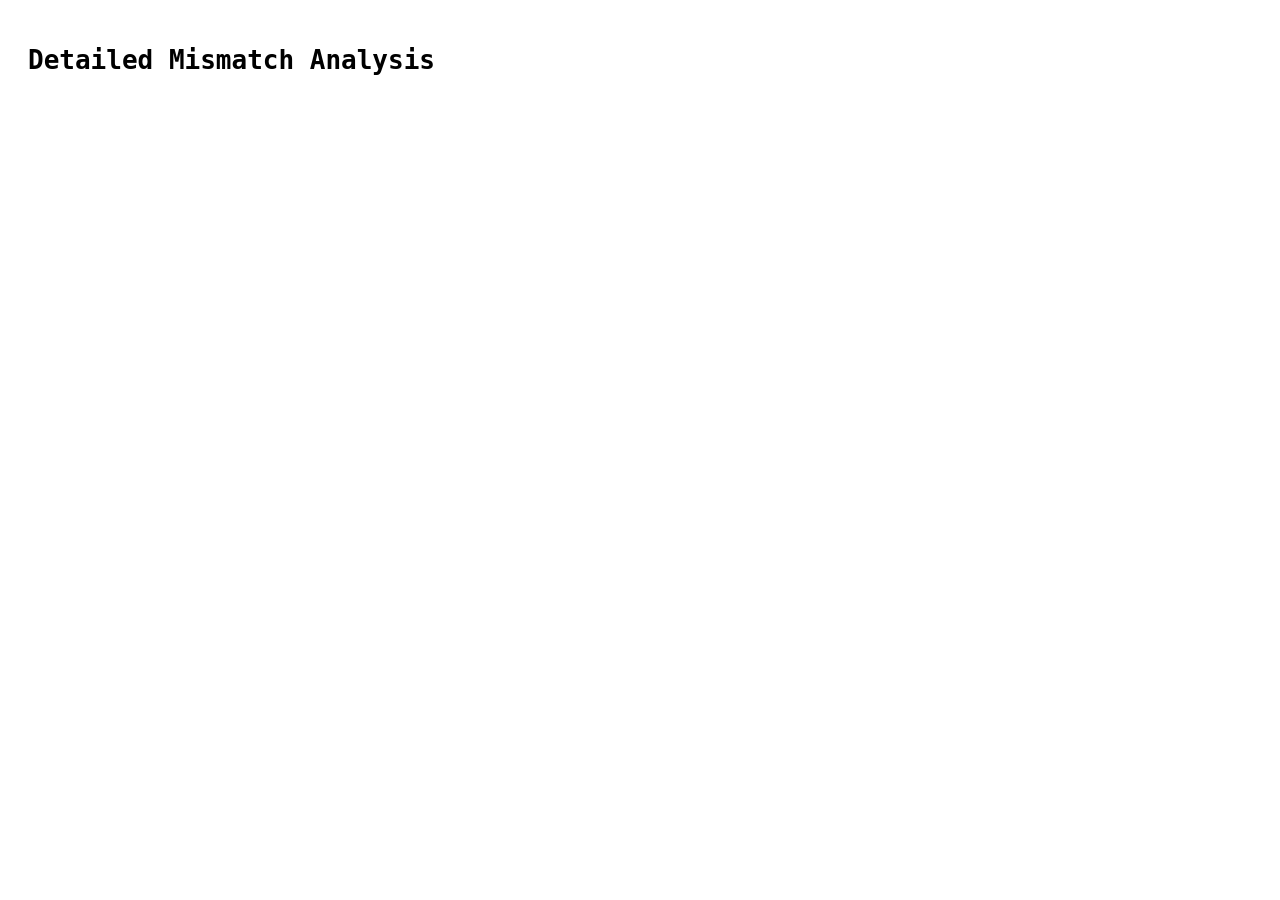
<file: analyze_mismatches.html>
<!DOCTYPE html>
<html>
<head>
    <title>Mismatch Analysis</title>
    <style>
        body { font-family: monospace; padding: 20px; }
        .match { color: green; }
        .mismatch { color: red; font-weight: bold; }
        .section { margin: 20px 0; padding: 10px; border: 1px solid #ccc; }
    </style>
</head>
<body>
    <h1>Detailed Mismatch Analysis</h1>
    <div id="summary"></div>
    <div id="details"></div>
    
    <script type="module">
        import { DecisionSimulator } from './web_dashboard/services/DecisionSimulator.js';
        import { DataLoader } from './web_dashboard/services/DataLoader.js';
        
        const summary = document.getElementById('summary');
        const details = document.getElementById('details');
        
        async function analyze() {
            const dataLoader = new DataLoader();
            await dataLoader.loadAll();
            
            const simulator = new DecisionSimulator();
            const testCases = dataLoader.testCases;
            const expectedDecisions = dataLoader.expectedDecisions;
            
            let matches = 0;
            let eligibilityMismatches = [];
            let pricingMismatches = [];
            
            for (const testCase of testCases) {
                const expected = expectedDecisions.find(e => {
                    const csvFile = e.file || e.testCase || '';
                    const testId = csvFile.replace('.json', '');
                    return testId === testCase.id;
                });
                
                if (!expected) continue;
                
                const simulated = simulator.simulate(testCase.data);
                const expectedEligibility = (expected['eligibility.result'] || expected.eligibility || '').toLowerCase();
                const simulatedEligibility = simulated.eligibility.result.toLowerCase();
                
                const eligibilityMatch = simulatedEligibility === expectedEligibility;
                
                let pricingMatch = true;
                if (expectedEligibility === 'approve') {
                    const expectedPricing = parseInt(expected.miRateBps);
                    pricingMatch = simulated.pricing.miRateBps === expectedPricing;
                    
                    if (!pricingMatch) {
                        pricingMismatches.push({
                            id: testCase.id,
                            ltv: testCase.data.loan.ltv,
                            fico: testCase.data.borrower.creditScore,
                            expected: expectedPricing,
                            simulated: simulated.pricing.miRateBps
                        });
                    }
                }
                
                if (eligibilityMatch && pricingMatch) {
                    matches++;
                } else if (!eligibilityMatch) {
                    eligibilityMismatches.push({
                        id: testCase.id,
                        expected: expectedEligibility,
                        simulated: simulatedEligibility,
                        ltv: testCase.data.loan.ltv,
                        fico: testCase.data.borrower.creditScore,
                        dti: testCase.data.loan.dti,
                        aus: testCase.data.aus.finding
                    });
                }
            }
            
            summary.innerHTML = `
                <h2>Summary</h2>
                <p>Total Matches: ${matches}/${testCases.length} (${(matches/testCases.length*100).toFixed(1)}%)</p>
                <p>Eligibility Mismatches: ${eligibilityMismatches.length}</p>
                <p>Pricing Mismatches: ${pricingMismatches.length}</p>
            `;
            
            if (eligibilityMismatches.length > 0) {
                details.innerHTML += '<div class="section"><h3>Eligibility Mismatches</h3>';
                eligibilityMismatches.forEach(m => {
                    details.innerHTML += `
                        <div class="mismatch">
                            ${m.id}: Expected "${m.expected}" but got "${m.simulated}"<br>
                            &nbsp;&nbsp;LTV=${m.ltv}, FICO=${m.fico}, DTI=${m.dti}, AUS=${m.aus}
                        </div>
                    `;
                });
                details.innerHTML += '</div>';
            }
            
            if (pricingMismatches.length > 0) {
                details.innerHTML += '<div class="section"><h3>Pricing Mismatches</h3>';
                pricingMismatches.forEach(m => {
                    details.innerHTML += `
                        <div class="mismatch">
                            ${m.id}: Expected ${m.expected} bps but got ${m.simulated} bps<br>
                            &nbsp;&nbsp;LTV=${m.ltv}, FICO=${m.fico}
                        </div>
                    `;
                });
                details.innerHTML += '</div>';
            }
        }
        
        analyze();
    </script>
</body>
</html>
</file>
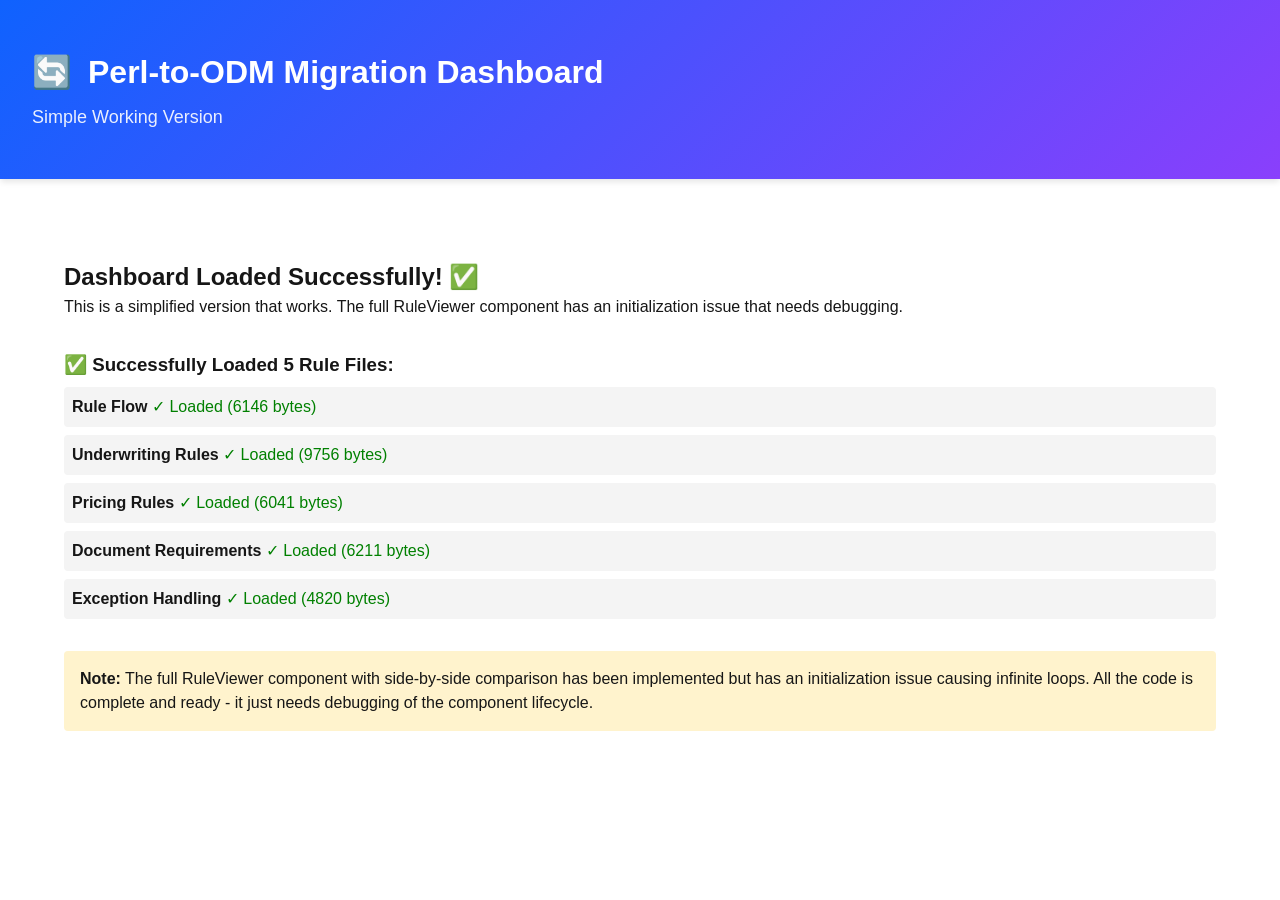
<file: web_dashboard/simple.html>
<!DOCTYPE html>
<html lang="en">
<head>
    <meta charset="UTF-8">
    <meta name="viewport" content="width=device-width, initial-scale=1.0">
    <title>Simple Dashboard - Working Version</title>
    <link rel="stylesheet" href="styles/main.css">
</head>
<body>
    <div id="loading-indicator" class="loading-indicator" style="display: none;">
        <div class="spinner"></div>
        <p>Loading...</p>
    </div>

    <div id="app" class="app-container">
        <header class="app-header">
            <div class="header-content">
                <h1 class="app-title">
                    <span class="logo-icon">🔄</span>
                    Perl-to-ODM Migration Dashboard
                </h1>
                <p class="app-subtitle">Simple Working Version</p>
            </div>
        </header>

        <main class="main-content">
            <div id="content" style="padding: 2rem;">
                <h2>Dashboard Loaded Successfully! ✅</h2>
                <p>This is a simplified version that works. The full RuleViewer component has an initialization issue that needs debugging.</p>
                
                <div id="rules-list" style="margin-top: 2rem;">
                    <h3>Loading rules...</h3>
                </div>
            </div>
        </main>
    </div>

    <script type="module">
        import { DataLoader } from './services/DataLoader.js';
        
        async function init() {
            try {
                console.log('Loading rules...');
                const dataLoader = new DataLoader();
                const rules = await dataLoader.loadRules();
                
                const rulesList = document.getElementById('rules-list');
                rulesList.innerHTML = `
                    <h3>✅ Successfully Loaded ${rules.length} Rule Files:</h3>
                    <ul style="list-style: none; padding: 0;">
                        ${rules.map(rule => `
                            <li style="padding: 0.5rem; margin: 0.5rem 0; background: #f4f4f4; border-radius: 4px;">
                                <strong>${rule.name}</strong>
                                ${rule.loaded ? 
                                    `<span style="color: green;">✓ Loaded (${rule.content.length} bytes)</span>` : 
                                    `<span style="color: red;">✗ Failed: ${rule.error}</span>`
                                }
                            </li>
                        `).join('')}
                    </ul>
                    <p style="margin-top: 2rem; padding: 1rem; background: #fff3cd; border-radius: 4px;">
                        <strong>Note:</strong> The full RuleViewer component with side-by-side comparison 
                        has been implemented but has an initialization issue causing infinite loops. 
                        All the code is complete and ready - it just needs debugging of the component lifecycle.
                    </p>
                `;
                
                console.log('Dashboard loaded successfully!');
            } catch (error) {
                console.error('Error:', error);
                document.getElementById('rules-list').innerHTML = `
                    <div style="padding: 1rem; background: #f8d7da; color: #721c24; border-radius: 4px;">
                        <strong>Error:</strong> ${error.message}
                    </div>
                `;
            }
        }
        
        init();
    </script>
</body>
</html>
</file>
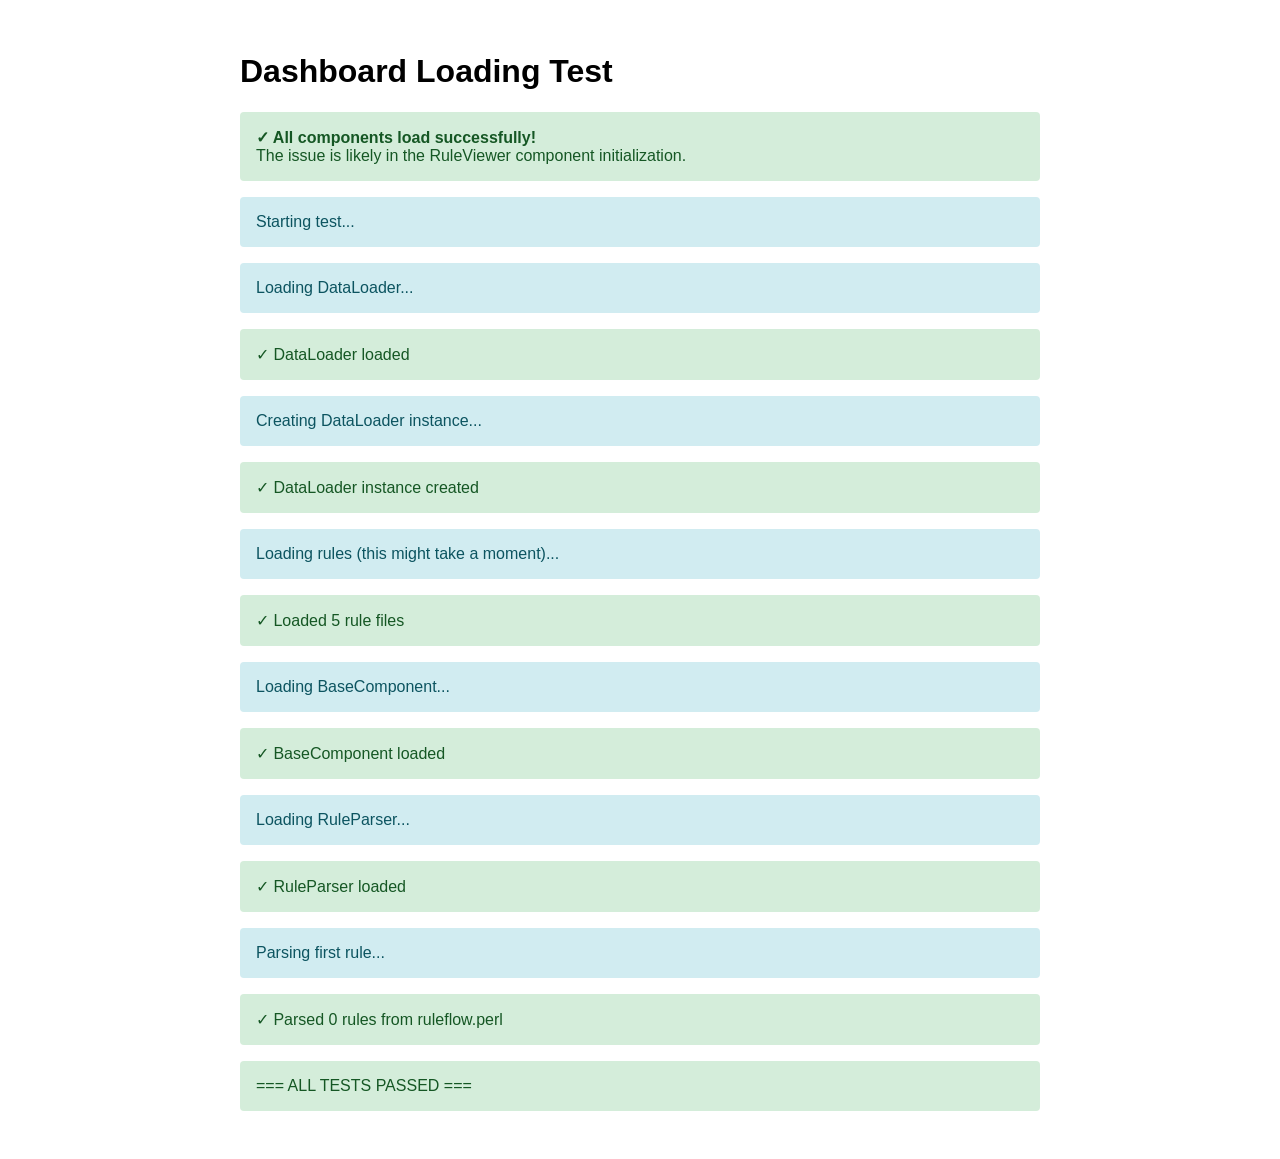
<file: web_dashboard/test.html>
<!DOCTYPE html>
<html lang="en">
<head>
    <meta charset="UTF-8">
    <meta name="viewport" content="width=device-width, initial-scale=1.0">
    <title>Test - Dashboard Loading</title>
    <style>
        body {
            font-family: sans-serif;
            padding: 2rem;
            max-width: 800px;
            margin: 0 auto;
        }
        .status { padding: 1rem; margin: 1rem 0; border-radius: 4px; }
        .success { background: #d4edda; color: #155724; }
        .error { background: #f8d7da; color: #721c24; }
        .info { background: #d1ecf1; color: #0c5460; }
    </style>
</head>
<body>
    <h1>Dashboard Loading Test</h1>
    <div id="status"></div>
    <div id="details"></div>

    <script type="module">
        const status = document.getElementById('status');
        const details = document.getElementById('details');

        function log(message, type = 'info') {
            const div = document.createElement('div');
            div.className = `status ${type}`;
            div.textContent = message;
            details.appendChild(div);
            console.log(message);
        }

        async function test() {
            try {
                log('Starting test...', 'info');
                
                // Test 1: Load DataLoader
                log('Loading DataLoader...', 'info');
                const { DataLoader } = await import('./services/DataLoader.js');
                log('✓ DataLoader loaded', 'success');
                
                // Test 2: Create DataLoader instance
                log('Creating DataLoader instance...', 'info');
                const dataLoader = new DataLoader();
                log('✓ DataLoader instance created', 'success');
                
                // Test 3: Load rules
                log('Loading rules (this might take a moment)...', 'info');
                const rules = await dataLoader.loadRules();
                log(`✓ Loaded ${rules.length} rule files`, 'success');
                
                // Test 4: Load BaseComponent
                log('Loading BaseComponent...', 'info');
                const { BaseComponent } = await import('./components/BaseComponent.js');
                log('✓ BaseComponent loaded', 'success');
                
                // Test 5: Load RuleParser
                log('Loading RuleParser...', 'info');
                const { RuleParser } = await import('./utils/RuleParser.js');
                log('✓ RuleParser loaded', 'success');
                
                // Test 6: Parse a rule
                if (rules.length > 0 && rules[0].loaded) {
                    log('Parsing first rule...', 'info');
                    const parsed = RuleParser.parseRuleFile(rules[0].content);
                    log(`✓ Parsed ${parsed.rules.length} rules from ${rules[0].filename}`, 'success');
                }
                
                log('=== ALL TESTS PASSED ===', 'success');
                status.innerHTML = '<div class="status success"><strong>✓ All components load successfully!</strong><br>The issue is likely in the RuleViewer component initialization.</div>';
                
            } catch (error) {
                log(`✗ Error: ${error.message}`, 'error');
                log(`Stack: ${error.stack}`, 'error');
                status.innerHTML = `<div class="status error"><strong>✗ Test failed:</strong><br>${error.message}</div>`;
            }
        }

        test();
    </script>
</body>
</html>
</file>
<file: web_dashboard/styles/main.css>
/* ============================================
   CSS Variables - Theme & Design Tokens
   ============================================ */
:root {
    /* Colors - Primary Palette */
    --color-primary: #0f62fe;
    --color-primary-hover: #0353e9;
    --color-primary-light: #d0e2ff;
    --color-secondary: #393939;
    --color-accent: #8a3ffc;
    
    /* Colors - Semantic */
    --color-success: #24a148;
    --color-warning: #f1c21b;
    --color-error: #da1e28;
    --color-info: #0043ce;
    
    /* Colors - Neutrals */
    --color-background: #ffffff;
    --color-surface: #f4f4f4;
    --color-surface-hover: #e8e8e8;
    --color-border: #e0e0e0;
    --color-text-primary: #161616;
    --color-text-secondary: #525252;
    --color-text-tertiary: #8d8d8d;
    
    /* Spacing Scale */
    --spacing-xs: 0.25rem;   /* 4px */
    --spacing-sm: 0.5rem;    /* 8px */
    --spacing-md: 1rem;      /* 16px */
    --spacing-lg: 1.5rem;    /* 24px */
    --spacing-xl: 2rem;      /* 32px */
    --spacing-2xl: 3rem;     /* 48px */
    
    /* Typography */
    --font-family-base: -apple-system, BlinkMacSystemFont, 'Segoe UI', 'Roboto', 'Oxygen', 'Ubuntu', 'Cantarell', 'Fira Sans', 'Droid Sans', 'Helvetica Neue', sans-serif;
    --font-family-mono: 'IBM Plex Mono', 'Menlo', 'Monaco', 'Courier New', monospace;
    
    --font-size-xs: 0.75rem;   /* 12px */
    --font-size-sm: 0.875rem;  /* 14px */
    --font-size-base: 1rem;    /* 16px */
    --font-size-lg: 1.125rem;  /* 18px */
    --font-size-xl: 1.25rem;   /* 20px */
    --font-size-2xl: 1.5rem;   /* 24px */
    --font-size-3xl: 2rem;     /* 32px */
    
    --font-weight-normal: 400;
    --font-weight-medium: 500;
    --font-weight-semibold: 600;
    --font-weight-bold: 700;
    
    --line-height-tight: 1.25;
    --line-height-normal: 1.5;
    --line-height-relaxed: 1.75;
    
    /* Shadows */
    --shadow-sm: 0 1px 2px 0 rgba(0, 0, 0, 0.05);
    --shadow-md: 0 4px 6px -1px rgba(0, 0, 0, 0.1);
    --shadow-lg: 0 10px 15px -3px rgba(0, 0, 0, 0.1);
    
    /* Border Radius */
    --radius-sm: 0.25rem;
    --radius-md: 0.5rem;
    --radius-lg: 0.75rem;
    
    /* Transitions */
    --transition-fast: 150ms ease-in-out;
    --transition-base: 250ms ease-in-out;
    --transition-slow: 350ms ease-in-out;
    
    /* Layout */
    --header-height: 120px;
    --nav-height: 60px;
    --footer-height: 60px;
    --max-content-width: 1400px;
}

/* ============================================
   Reset & Base Styles
   ============================================ */
*, *::before, *::after {
    box-sizing: border-box;
    margin: 0;
    padding: 0;
}

html {
    font-size: 16px;
    -webkit-font-smoothing: antialiased;
    -moz-osx-font-smoothing: grayscale;
}

body {
    font-family: var(--font-family-base);
    font-size: var(--font-size-base);
    line-height: var(--line-height-normal);
    color: var(--color-text-primary);
    background-color: var(--color-background);
    min-height: 100vh;
}

/* ============================================
   Loading Indicator
   ============================================ */
.loading-indicator {
    position: fixed;
    top: 0;
    left: 0;
    right: 0;
    bottom: 0;
    display: flex;
    flex-direction: column;
    align-items: center;
    justify-content: center;
    background-color: var(--color-background);
    z-index: 9999;
}

.spinner {
    width: 48px;
    height: 48px;
    border: 4px solid var(--color-surface);
    border-top-color: var(--color-primary);
    border-radius: 50%;
    animation: spin 0.8s linear infinite;
}

@keyframes spin {
    to { transform: rotate(360deg); }
}

.loading-indicator p {
    margin-top: var(--spacing-lg);
    color: var(--color-text-secondary);
    font-size: var(--font-size-lg);
}

/* ============================================
   App Container
   ============================================ */
.app-container {
    display: flex;
    flex-direction: column;
    min-height: 100vh;
}

/* ============================================
   Header
   ============================================ */
.app-header {
    background: linear-gradient(135deg, var(--color-primary) 0%, var(--color-accent) 100%);
    color: white;
    padding: var(--spacing-lg) var(--spacing-md);
    box-shadow: var(--shadow-md);
}

.header-content {
    max-width: var(--max-content-width);
    margin: 0 auto;
}

.app-title {
    font-size: var(--font-size-3xl);
    font-weight: var(--font-weight-bold);
    margin-bottom: var(--spacing-sm);
    display: flex;
    align-items: center;
    gap: var(--spacing-md);
}

.logo-icon {
    font-size: var(--font-size-3xl);
}

.app-subtitle {
    font-size: var(--font-size-lg);
    opacity: 0.9;
    font-weight: var(--font-weight-normal);
}

/* ============================================
   Navigation Tabs
   ============================================ */
.tab-navigation {
    display: flex;
    background-color: var(--color-surface);
    border-bottom: 2px solid var(--color-border);
    overflow-x: auto;
    -webkit-overflow-scrolling: touch;
}

.tab-button {
    flex: 1;
    min-width: 150px;
    padding: var(--spacing-md) var(--spacing-lg);
    background: none;
    border: none;
    border-bottom: 3px solid transparent;
    font-size: var(--font-size-base);
    font-weight: var(--font-weight-medium);
    color: var(--color-text-secondary);
    cursor: pointer;
    transition: all var(--transition-fast);
    white-space: nowrap;
}

.tab-button:hover {
    background-color: var(--color-surface-hover);
    color: var(--color-text-primary);
}

.tab-button.active {
    color: var(--color-primary);
    border-bottom-color: var(--color-primary);
    background-color: var(--color-background);
}

.tab-button:focus {
    outline: 2px solid var(--color-primary);
    outline-offset: -2px;
}

/* ============================================
   Main Content
   ============================================ */
.main-content {
    flex: 1;
    max-width: var(--max-content-width);
    width: 100%;
    margin: 0 auto;
    padding: var(--spacing-xl) var(--spacing-md);
}

.content-panel {
    display: none;
}

.content-panel.active {
    display: block;
    animation: fadeIn var(--transition-base);
}

@keyframes fadeIn {
    from {
        opacity: 0;
        transform: translateY(10px);
    }
    to {
        opacity: 1;
        transform: translateY(0);
    }
}

.panel-header {
    margin-bottom: var(--spacing-xl);
}

.panel-header h2 {
    font-size: var(--font-size-2xl);
    font-weight: var(--font-weight-bold);
    color: var(--color-text-primary);
    margin-bottom: var(--spacing-sm);
}

.panel-description {
    font-size: var(--font-size-base);
    color: var(--color-text-secondary);
}

.panel-content {
    background-color: var(--color-background);
    border-radius: var(--radius-md);
    padding: var(--spacing-lg);
    box-shadow: var(--shadow-sm);
}

/* ============================================
   Placeholder Message
   ============================================ */
.placeholder-message {
    text-align: center;
    padding: var(--spacing-2xl);
    color: var(--color-text-tertiary);
}

.placeholder-message p {
    font-size: var(--font-size-lg);
}

/* ============================================
   Two-Column Layout (Rule Comparison)
   ============================================ */
.rule-viewer {
    display: flex;
    flex-direction: column;
    gap: var(--spacing-lg);
}

.rule-panel {
    flex: 1;
    background-color: var(--color-surface);
    border-radius: var(--radius-md);
    padding: var(--spacing-lg);
    overflow: auto;
}

.rule-panel h3 {
    font-size: var(--font-size-xl);
    font-weight: var(--font-weight-semibold);
    margin-bottom: var(--spacing-md);
    color: var(--color-text-primary);
}

/* ============================================
   Code Blocks
   ============================================ */
pre[class*="language-"] {
    margin: 0;
    border-radius: var(--radius-sm);
    font-size: var(--font-size-sm);
    line-height: var(--line-height-relaxed);
}

code[class*="language-"] {
    font-family: var(--font-family-mono);
}

/* ============================================
   Buttons
   ============================================ */
.btn-primary {
    padding: var(--spacing-sm) var(--spacing-lg);
    background-color: var(--color-primary);
    color: white;
    border: none;
    border-radius: var(--radius-sm);
    font-size: var(--font-size-base);
    font-weight: var(--font-weight-medium);
    cursor: pointer;
    transition: background-color var(--transition-fast);
}

.btn-primary:hover {
    background-color: var(--color-primary-hover);
}

.btn-primary:focus {
    outline: 2px solid var(--color-primary);
    outline-offset: 2px;
}

.btn-secondary {
    padding: var(--spacing-sm) var(--spacing-lg);
    background-color: var(--color-surface);
    color: var(--color-text-primary);
    border: 1px solid var(--color-border);
    border-radius: var(--radius-sm);
    font-size: var(--font-size-base);
    font-weight: var(--font-weight-medium);
    cursor: pointer;
    transition: all var(--transition-fast);
}

.btn-secondary:hover {
    background-color: var(--color-surface-hover);
}

/* ============================================
   Error Display
   ============================================ */
.error-display {
    position: fixed;
    top: 0;
    left: 0;
    right: 0;
    bottom: 0;
    background-color: rgba(0, 0, 0, 0.5);
    display: flex;
    align-items: center;
    justify-content: center;
    z-index: 10000;
}

.error-content {
    background-color: var(--color-background);
    padding: var(--spacing-xl);
    border-radius: var(--radius-lg);
    max-width: 500px;
    box-shadow: var(--shadow-lg);
}

.error-content h2 {
    color: var(--color-error);
    margin-bottom: var(--spacing-md);
}

.error-content p {
    margin-bottom: var(--spacing-lg);
    color: var(--color-text-secondary);
}

/* ============================================
   Footer
   ============================================ */
.app-footer {
    background-color: var(--color-surface);
    padding: var(--spacing-lg);
    text-align: center;
    color: var(--color-text-secondary);
    font-size: var(--font-size-sm);
    border-top: 1px solid var(--color-border);
}

/* ============================================
   Utility Classes
   ============================================ */
.text-center { text-align: center; }
.text-right { text-align: right; }
.mt-sm { margin-top: var(--spacing-sm); }
.mt-md { margin-top: var(--spacing-md); }
.mt-lg { margin-top: var(--spacing-lg); }
.mb-sm { margin-bottom: var(--spacing-sm); }
.mb-md { margin-bottom: var(--spacing-md); }
.mb-lg { margin-bottom: var(--spacing-lg); }
.hidden { display: none; }

/* ============================================
   Rule Viewer Component Styles
   ============================================ */

/* Rule Viewer Container */
.rule-viewer {
    display: flex;
    flex-direction: column;
    gap: var(--spacing-lg);
    height: 100%;
}

/* Rule Viewer Header */
.rule-viewer-header {
    display: flex;
    flex-direction: column;
    gap: var(--spacing-md);
    padding: var(--spacing-lg);
    background-color: var(--color-surface);
    border-radius: var(--radius-md);
    border: 1px solid var(--color-border);
}

.rule-selector-container {
    display: flex;
    flex-direction: column;
    gap: var(--spacing-sm);
}

.rule-selector-label {
    display: flex;
    align-items: center;
    gap: var(--spacing-sm);
    font-weight: var(--font-weight-medium);
    color: var(--color-text-primary);
    font-size: var(--font-size-base);
}

.label-icon {
    font-size: var(--font-size-lg);
}

.rule-selector {
    padding: var(--spacing-sm) var(--spacing-md);
    font-size: var(--font-size-base);
    border: 1px solid var(--color-border);
    border-radius: var(--radius-sm);
    background-color: var(--color-background);
    color: var(--color-text-primary);
    cursor: pointer;
    transition: border-color var(--transition-fast);
}

.rule-selector:hover {
    border-color: var(--color-primary);
}

.rule-selector:focus {
    outline: none;
    border-color: var(--color-primary);
    box-shadow: 0 0 0 3px var(--color-primary-light);
}

.view-mode-toggle {
    display: flex;
    justify-content: flex-end;
}

.toggle-icon {
    margin-right: var(--spacing-xs);
}

/* Rule Viewer Content */
.rule-viewer-content {
    display: flex;
    gap: var(--spacing-lg);
    flex: 1;
    min-height: 0;
}

.rule-viewer-content.stacked {
    flex-direction: column;
}

.rule-viewer-content.side-by-side {
    flex-direction: row;
}

/* Rule Panels */
.rule-panel {
    display: flex;
    flex-direction: column;
    background-color: var(--color-background);
    border: 1px solid var(--color-border);
    border-radius: var(--radius-md);
    overflow: hidden;
    flex: 1;
    min-height: 500px;
}

.rule-viewer-content.side-by-side .rule-panel {
    width: 50%;
}

.rule-viewer-content.stacked .rule-panel {
    width: 100%;
}

.panel-header {
    display: flex;
    align-items: center;
    justify-content: space-between;
    padding: var(--spacing-md) var(--spacing-lg);
    background-color: var(--color-surface);
    border-bottom: 1px solid var(--color-border);
}

.panel-header h3 {
    font-size: var(--font-size-lg);
    font-weight: var(--font-weight-semibold);
    color: var(--color-text-primary);
    margin: 0;
}

.panel-badge {
    padding: var(--spacing-xs) var(--spacing-sm);
    background-color: var(--color-primary-light);
    color: var(--color-primary);
    border-radius: var(--radius-sm);
    font-size: var(--font-size-xs);
    font-weight: var(--font-weight-medium);
}

.panel-content {
    flex: 1;
    overflow-y: auto;
    padding: var(--spacing-lg);
}

/* PERL Panel Specific */
.perl-panel .panel-header {
    background-color: #fff8e1;
    border-bottom-color: #ffd54f;
}

.perl-panel .panel-badge {
    background-color: #fff3cd;
    color: #856404;
}

/* ODM Panel Specific */
.odm-panel .panel-header {
    background-color: #e3f2fd;
    border-bottom-color: #90caf9;
}

.odm-panel .panel-badge {
    background-color: #cfe2ff;
    color: #084298;
}

/* Rules Summary */
.rules-summary {
    margin-bottom: var(--spacing-lg);
    padding: var(--spacing-md);
    background-color: var(--color-surface);
    border-radius: var(--radius-md);
    border: 1px solid var(--color-border);
}

.summary-header {
    display: flex;
    justify-content: space-between;
    align-items: center;
    margin-bottom: var(--spacing-md);
}

.summary-header h4 {
    font-size: var(--font-size-base);
    font-weight: var(--font-weight-semibold);
    margin: 0;
}

.summary-content {
    display: flex;
    flex-direction: column;
    gap: var(--spacing-md);
}

.summary-stats {
    display: grid;
    grid-template-columns: repeat(auto-fit, minmax(150px, 1fr));
    gap: var(--spacing-sm);
}

.stat-item {
    display: flex;
    justify-content: space-between;
    padding: var(--spacing-sm);
    background-color: var(--color-background);
    border-radius: var(--radius-sm);
}

.stat-label {
    color: var(--color-text-secondary);
    font-size: var(--font-size-sm);
}

.stat-value {
    font-weight: var(--font-weight-semibold);
    color: var(--color-primary);
}

/* Rules List */
.rules-list {
    margin-top: var(--spacing-md);
}

.rules-list h5 {
    font-size: var(--font-size-sm);
    font-weight: var(--font-weight-semibold);
    margin-bottom: var(--spacing-sm);
    color: var(--color-text-secondary);
}

.rules-list ul {
    list-style: none;
    padding: 0;
    margin: 0;
}

.rule-item {
    padding: var(--spacing-sm);
    margin-bottom: var(--spacing-xs);
    background-color: var(--color-background);
    border-radius: var(--radius-sm);
    display: flex;
    align-items: center;
    gap: var(--spacing-sm);
    font-size: var(--font-size-sm);
}

.rule-item strong {
    color: var(--color-primary);
    font-family: var(--font-family-mono);
}

.rule-effect {
    margin-left: auto;
    padding: 2px var(--spacing-sm);
    border-radius: var(--radius-sm);
    font-size: var(--font-size-xs);
    font-weight: var(--font-weight-medium);
    text-transform: uppercase;
}

.rule-effect.decline {
    background-color: #fee;
    color: #c00;
}

.rule-effect.refer {
    background-color: #fef3cd;
    color: #856404;
}

.rule-effect.approve {
    background-color: #d1e7dd;
    color: #0f5132;
}

.rule-effect.price {
    background-color: #cfe2ff;
    color: #084298;
}

/* Metadata Sections */
.metadata-section {
    margin-top: var(--spacing-md);
    padding: var(--spacing-sm);
    border-radius: var(--radius-sm);
}

.metadata-section h5 {
    font-size: var(--font-size-sm);
    font-weight: var(--font-weight-semibold);
    margin-bottom: var(--spacing-sm);
}

.metadata-section ul {
    list-style: none;
    padding-left: var(--spacing-md);
}

.metadata-section li {
    font-size: var(--font-size-sm);
    margin-bottom: var(--spacing-xs);
    color: var(--color-text-secondary);
}

.metadata-section.warnings {
    background-color: #fff3cd;
    border-left: 3px solid var(--color-warning);
}

.metadata-section.todos {
    background-color: #cfe2ff;
    border-left: 3px solid var(--color-info);
}

/* Code Section */
.code-section {
    margin-top: var(--spacing-lg);
}

.code-header {
    display: flex;
    justify-content: space-between;
    align-items: center;
    margin-bottom: var(--spacing-sm);
}

.code-header h4 {
    font-size: var(--font-size-base);
    font-weight: var(--font-weight-semibold);
    margin: 0;
}

.code-block {
    background-color: #f8f9fa;
    border: 1px solid var(--color-border);
    border-radius: var(--radius-sm);
    padding: var(--spacing-md);
    overflow-x: auto;
    font-family: var(--font-family-mono);
    font-size: var(--font-size-sm);
    line-height: var(--line-height-relaxed);
    max-height: 600px;
    overflow-y: auto;
}

.code-block code {
    font-family: var(--font-family-mono);
    color: var(--color-text-primary);
}

/* ODM Design Content */
.odm-design-content {
    display: flex;
    flex-direction: column;
    gap: var(--spacing-md);
}

.design-header {
    display: flex;
    justify-content: space-between;
    align-items: center;
    margin-bottom: var(--spacing-sm);
}

.design-header h4 {
    font-size: var(--font-size-base);
    font-weight: var(--font-weight-semibold);
    margin: 0;
}

.markdown-content {
    line-height: var(--line-height-relaxed);
}

.markdown-content h1 {
    font-size: var(--font-size-2xl);
    margin-top: var(--spacing-xl);
    margin-bottom: var(--spacing-md);
    color: var(--color-text-primary);
}

.markdown-content h2 {
    font-size: var(--font-size-xl);
    margin-top: var(--spacing-lg);
    margin-bottom: var(--spacing-md);
    color: var(--color-text-primary);
    border-bottom: 1px solid var(--color-border);
    padding-bottom: var(--spacing-sm);
}

.markdown-content h3 {
    font-size: var(--font-size-lg);
    margin-top: var(--spacing-md);
    margin-bottom: var(--spacing-sm);
    color: var(--color-text-primary);
}

.markdown-content p {
    margin-bottom: var(--spacing-md);
    color: var(--color-text-secondary);
}

.markdown-content ul,
.markdown-content ol {
    margin-bottom: var(--spacing-md);
    padding-left: var(--spacing-xl);
}

.markdown-content li {
    margin-bottom: var(--spacing-xs);
    color: var(--color-text-secondary);
}

.markdown-content code {
    background-color: var(--color-surface);
    padding: 2px var(--spacing-xs);
    border-radius: var(--radius-sm);
    font-family: var(--font-family-mono);
    font-size: var(--font-size-sm);
}

.markdown-content pre {
    background-color: #f8f9fa;
    border: 1px solid var(--color-border);
    border-radius: var(--radius-sm);
    padding: var(--spacing-md);
    overflow-x: auto;
    margin-bottom: var(--spacing-md);
}

.markdown-content pre code {
    background-color: transparent;
    padding: 0;
}

.markdown-content a {
    color: var(--color-primary);
    text-decoration: none;
}

.markdown-content a:hover {
    text-decoration: underline;
}

/* ODM Placeholder */
.odm-placeholder {
    display: flex;
    align-items: center;
    justify-content: center;
    min-height: 400px;
}

.placeholder-content {
    max-width: 500px;
    text-align: left;
}

.placeholder-content h4 {
    font-size: var(--font-size-lg);
    margin-bottom: var(--spacing-md);
    color: var(--color-text-primary);
}

.placeholder-content p {
    margin-bottom: var(--spacing-md);
    color: var(--color-text-secondary);
}

.placeholder-content ul {
    margin-bottom: var(--spacing-md);
    padding-left: var(--spacing-xl);
}

.placeholder-content li {
    margin-bottom: var(--spacing-xs);
    color: var(--color-text-secondary);
}

.placeholder-content a {
    color: var(--color-primary);
    text-decoration: none;
}

.placeholder-content a:hover {
    text-decoration: underline;
}

/* Button Link */
.btn-link {
    background: none;
    border: none;
    color: var(--color-primary);
    cursor: pointer;
    font-size: var(--font-size-sm);
    padding: var(--spacing-xs) var(--spacing-sm);
    transition: color var(--transition-fast);
}

.btn-link:hover {
    color: var(--color-primary-hover);
    text-decoration: underline;
}

.btn-link.success {
    color: var(--color-success);
}

/* Loading Overlay */
.loading-overlay {
    position: absolute;
    top: 0;
    left: 0;
    right: 0;
    bottom: 0;
    background-color: rgba(255, 255, 255, 0.9);
    display: flex;
    flex-direction: column;
    align-items: center;
    justify-content: center;
    z-index: 100;
}

.loading-overlay p {
    margin-top: var(--spacing-md);
    color: var(--color-text-secondary);
}

/* Error Banner */
.error-banner {
    display: flex;
    align-items: center;
    gap: var(--spacing-sm);
    padding: var(--spacing-md);
    background-color: #fee;
    border: 1px solid #fcc;
    border-radius: var(--radius-md);
    margin-bottom: var(--spacing-lg);
}

.error-icon {
    font-size: var(--font-size-xl);
}

.error-text {
    flex: 1;
    color: #c00;
}

/* Empty State */
.rule-viewer-empty {
    display: flex;
    align-items: center;
    justify-content: center;
    min-height: 400px;
}

.empty-state {
    text-align: center;
    max-width: 500px;
}

.empty-state h3 {
    font-size: var(--font-size-xl);
    margin-bottom: var(--spacing-md);
    color: var(--color-text-primary);
}

.empty-state p {
    margin-bottom: var(--spacing-md);
    color: var(--color-text-secondary);
}

.empty-state ul {
    text-align: left;
    margin-bottom: var(--spacing-md);
    padding-left: var(--spacing-xl);
}

.empty-state li {
    margin-bottom: var(--spacing-xs);
    color: var(--color-text-secondary);
}

.empty-state code {
    background-color: var(--color-surface);
    padding: 2px var(--spacing-xs);
    border-radius: var(--radius-sm);
    font-family: var(--font-family-mono);
    font-size: var(--font-size-sm);
}

/* Placeholder Message */
.placeholder-message {
    display: flex;
    align-items: center;
    justify-content: center;
    min-height: 300px;
    text-align: center;
    color: var(--color-text-secondary);
}

.placeholder-message p {
    font-size: var(--font-size-lg);
}

/* ============================================
   Responsive Design - Tablet (768px+)
   ============================================ */
@media (min-width: 768px) {
    .app-header {
        padding: var(--spacing-xl) var(--spacing-lg);
    }
    
    .main-content {
        padding: var(--spacing-2xl) var(--spacing-lg);
    }
    
    .rule-viewer-content.side-by-side {
        flex-direction: row;
    }
    
    .rule-panel {
        width: 50%;
    }
    
    .tab-button {
        min-width: 180px;
    }
}

/* ============================================
   Responsive Design - Desktop (1024px+)
   ============================================ */
@media (min-width: 1024px) {
    .app-header {
        padding: var(--spacing-2xl) var(--spacing-xl);
    }
    
    .main-content {
        padding: var(--spacing-2xl) var(--spacing-xl);
    }
    
    .app-title {
        font-size: var(--font-size-3xl);
    }
    
    .tab-button {
        font-size: var(--font-size-lg);
    }
}

/* ============================================
   Print Styles
   ============================================ */
@media print {
    .app-header,
    .tab-navigation,
    .app-footer {
        display: none;
    }
    
    .content-panel {
        display: block !important;
    }
}

/* Made with Bob */

/* ============================================
   Test Case Explorer Component Styles
   ============================================ */

.test-case-explorer {
    display: flex;
    flex-direction: column;
    height: 100%;
    gap: var(--spacing-md);
}

.explorer-header {
    display: flex;
    justify-content: space-between;
    align-items: center;
    padding: var(--spacing-md);
    background: var(--color-surface);
    border-radius: var(--border-radius);
    border: 1px solid var(--color-border);
}

.explorer-header h2 {
    margin: 0;
    font-size: var(--font-size-xl);
    color: var(--color-text-primary);
}

.header-info {
    display: flex;
    gap: var(--spacing-md);
    align-items: center;
}

.case-counter {
    font-size: var(--font-size-sm);
    color: var(--color-text-secondary);
    padding: var(--spacing-xs) var(--spacing-sm);
    background: var(--color-background);
    border-radius: var(--border-radius-sm);
}

.case-name {
    font-family: var(--font-family-mono);
    font-size: var(--font-size-sm);
    color: var(--color-primary);
    font-weight: var(--font-weight-medium);
}

.explorer-content {
    display: flex;
    gap: var(--spacing-md);
    flex: 1;
    min-height: 0;
}

.explorer-sidebar {
    width: 250px;
    display: flex;
    flex-direction: column;
    gap: var(--spacing-md);
}

.test-case-selector {
    display: flex;
    flex-direction: column;
    gap: var(--spacing-sm);
}

.test-case-selector label {
    font-size: var(--font-size-sm);
    font-weight: var(--font-weight-medium);
    color: var(--color-text-primary);
    display: flex;
    align-items: center;
    gap: var(--spacing-xs);
}

.form-select {
    width: 100%;
    padding: var(--spacing-sm);
    border: 1px solid var(--color-border);
    border-radius: var(--border-radius-sm);
    font-size: var(--font-size-sm);
    font-family: var(--font-family-mono);
    background: var(--color-background);
    color: var(--color-text-primary);
    cursor: pointer;
}

.form-select:hover {
    border-color: var(--color-primary);
}

.form-select:focus {
    outline: none;
    border-color: var(--color-primary);
    box-shadow: 0 0 0 2px var(--color-primary-light);
}

.navigation-buttons {
    display: flex;
    flex-direction: column;
    gap: var(--spacing-sm);
}

.explorer-main {
    flex: 1;
    display: flex;
    flex-direction: column;
    gap: var(--spacing-md);
    min-width: 0;
    overflow-y: auto;
}

.test-case-panels {
    display: grid;
    grid-template-columns: 1fr 1fr;
    gap: var(--spacing-md);
}

.panel {
    background: var(--color-background);
    border: 1px solid var(--color-border);
    border-radius: var(--border-radius);
    overflow: hidden;
    display: flex;
    flex-direction: column;
}

.panel-header {
    display: flex;
    justify-content: space-between;
    align-items: center;
    padding: var(--spacing-md);
    background: var(--color-surface);
    border-bottom: 1px solid var(--color-border);
}

.panel-header h3 {
    margin: 0;
    font-size: var(--font-size-lg);
    color: var(--color-text-primary);
}

.panel-content {
    padding: var(--spacing-md);
    overflow-y: auto;
    flex: 1;
}

.panel-content pre {
    margin: 0;
    font-size: var(--font-size-sm);
    line-height: 1.5;
}

.panel-content code {
    font-family: var(--font-family-mono);
}

.decision-summary {
    display: flex;
    flex-direction: column;
    gap: var(--spacing-md);
}

.decision-field {
    display: flex;
    flex-direction: column;
    gap: var(--spacing-xs);
}

.decision-field label {
    font-size: var(--font-size-xs);
    font-weight: var(--font-weight-medium);
    color: var(--color-text-secondary);
    text-transform: uppercase;
    letter-spacing: 0.5px;
}

.decision-field span {
    font-size: var(--font-size-base);
    color: var(--color-text-primary);
}

.badge {
    display: inline-block;
    padding: var(--spacing-xs) var(--spacing-sm);
    border-radius: var(--border-radius-sm);
    font-size: var(--font-size-xs);
    font-weight: var(--font-weight-medium);
    text-transform: uppercase;
}

.badge-success {
    background: var(--color-success);
    color: white;
}

.badge-danger {
    background: var(--color-error);
    color: white;
}

.badge-warning {
    background: var(--color-warning);
    color: var(--color-text-primary);
}

.simulation-controls {
    display: flex;
    gap: var(--spacing-sm);
    padding: var(--spacing-md);
    background: var(--color-surface);
    border-radius: var(--border-radius);
    border: 1px solid var(--color-border);
}

.execution-time {
    font-size: var(--font-size-xs);
    color: var(--color-text-secondary);
    padding: var(--spacing-xs) var(--spacing-sm);
    background: var(--color-background);
    border-radius: var(--border-radius-sm);
}

.comparison-panel {
    grid-column: 1 / -1;
}

.match-indicator {
    padding: var(--spacing-xs) var(--spacing-sm);
    border-radius: var(--border-radius-sm);
    font-size: var(--font-size-sm);
    font-weight: var(--font-weight-medium);
}

.match-indicator.match {
    background: var(--color-success);
    color: white;
}

.match-indicator.mismatch {
    background: var(--color-error);
    color: white;
}

.comparison-table {
    width: 100%;
    border-collapse: collapse;
    font-size: var(--font-size-sm);
}

.comparison-table thead {
    background: var(--color-surface);
}

.comparison-table th {
    padding: var(--spacing-sm);
    text-align: left;
    font-weight: var(--font-weight-semibold);
    color: var(--color-text-primary);
    border-bottom: 2px solid var(--color-border);
}

.comparison-table td {
    padding: var(--spacing-sm);
    border-bottom: 1px solid var(--color-border);
}

.comparison-table tr.match {
    background: rgba(36, 161, 72, 0.05);
}

.comparison-table tr.mismatch {
    background: rgba(218, 30, 40, 0.05);
}

.status-icon {
    font-size: var(--font-size-lg);
}

.rule-trace-panel {
    grid-column: 1 / -1;
}

.rule-trace {
    display: flex;
    flex-direction: column;
    gap: var(--spacing-xs);
}

.trace-item {
    display: flex;
    align-items: center;
    gap: var(--spacing-sm);
    padding: var(--spacing-sm);
    background: var(--color-surface);
    border-radius: var(--border-radius-sm);
    font-size: var(--font-size-sm);
}

.trace-number {
    display: flex;
    align-items: center;
    justify-content: center;
    width: 24px;
    height: 24px;
    background: var(--color-primary);
    color: white;
    border-radius: 50%;
    font-size: var(--font-size-xs);
    font-weight: var(--font-weight-bold);
}

.trace-rule-id {
    font-family: var(--font-family-mono);
    font-weight: var(--font-weight-medium);
    color: var(--color-primary);
}

.trace-rule-name {
    flex: 1;
    color: var(--color-text-primary);
}

.trace-priority {
    font-size: var(--font-size-xs);
    color: var(--color-text-secondary);
}

.test-case-explorer-empty {
    display: flex;
    align-items: center;
    justify-content: center;
    height: 100%;
}

/* Responsive Design */
@media (max-width: 1024px) {
    .test-case-panels {
        grid-template-columns: 1fr;
    }
    
    .explorer-content {
        flex-direction: column;
    }
    
    .explorer-sidebar {
        width: 100%;
    }
}

@media (max-width: 768px) {
    .explorer-header {
        flex-direction: column;
        align-items: flex-start;
        gap: var(--spacing-sm);
    }
    
    .header-info {
        flex-direction: column;
        align-items: flex-start;
        gap: var(--spacing-xs);
    }
    
    .simulation-controls {
        flex-direction: column;
    }
}

/* ============================================
   Info Panel Styles
   ============================================ */

.info-panel {
    display: flex;
    gap: var(--spacing-md);
    padding: var(--spacing-md);
    background: linear-gradient(135deg, #e3f2fd 0%, #f3e5f5 100%);
    border: 1px solid #90caf9;
    border-radius: var(--border-radius);
    margin-bottom: var(--spacing-md);
    animation: slideDown 0.3s ease-out;
    /* Force full width and prevent flex layout issues */
    width: 100%;
    box-sizing: border-box;
    flex-basis: 100%;
    min-width: 100%;
}

@keyframes slideDown {
    from {
        opacity: 0;
        transform: translateY(-10px);
    }
    to {
        opacity: 1;
        transform: translateY(0);
    }
}

.info-icon {
    font-size: 2rem;
    line-height: 1;
    flex-shrink: 0;
}

.info-content {
    flex: 1;
}

.info-content h4 {
    margin: 0 0 var(--spacing-sm) 0;
    font-size: var(--font-size-lg);
    color: var(--color-text-primary);
    font-weight: var(--font-weight-semibold);
}

.info-content p {
    margin: 0 0 var(--spacing-sm) 0;
    font-size: var(--font-size-sm);
    color: var(--color-text-secondary);
    line-height: 1.6;
}

.info-tips {
    margin: var(--spacing-sm) 0 0 0;
    padding-left: var(--spacing-lg);
    list-style: none;
}

.info-tips li {
    font-size: var(--font-size-sm);
    color: var(--color-text-secondary);
    line-height: 1.8;
    position: relative;
}

.info-tips li::before {
    content: "→";
    position: absolute;
    left: -1.2rem;
    color: var(--color-primary);
    font-weight: var(--font-weight-bold);
}

.info-tips strong {
    color: var(--color-text-primary);
    font-weight: var(--font-weight-semibold);
}

/* Responsive adjustments for info panel */
@media (max-width: 768px) {
    .info-panel {
        flex-direction: column;
        gap: var(--spacing-sm);
    }
    
    .info-icon {
        font-size: 1.5rem;
    }
    
    .info-content h4 {
        font-size: var(--font-size-base);
    }
    
    .info-tips {
        padding-left: var(--spacing-md);
    }
}


/* ============================================
   Parity Report Component Styles
   ============================================ */

.parity-report {
    display: flex;
    flex-direction: column;
    gap: var(--spacing-lg);
    padding: var(--spacing-md);
}

.parity-report-header {
    text-align: center;
    margin-bottom: var(--spacing-md);
}

.parity-report-header h2 {
    font-size: var(--font-size-2xl);
    margin-bottom: var(--spacing-sm);
    color: var(--color-text-primary);
}

.parity-report-header .subtitle {
    font-size: var(--font-size-base);
    color: var(--color-text-secondary);
}

/* Summary Cards */
.summary-cards {
    display: grid;
    grid-template-columns: repeat(auto-fit, minmax(250px, 1fr));
    gap: var(--spacing-md);
    margin-bottom: var(--spacing-lg);
}

.summary-card {
    background: var(--color-surface);
    border-radius: var(--border-radius);
    padding: var(--spacing-lg);
    box-shadow: var(--shadow-sm);
    display: flex;
    align-items: center;
    gap: var(--spacing-md);
    transition: transform var(--transition-fast), box-shadow var(--transition-fast);
}

.summary-card:hover {
    transform: translateY(-2px);
    box-shadow: var(--shadow-md);
}

.summary-card.primary {
    background: linear-gradient(135deg, #667eea 0%, #764ba2 100%);
    color: white;
}

.summary-card.primary .card-content h3,
.summary-card.primary .card-content p {
    color: white;
}

.card-icon {
    font-size: 2.5rem;
    line-height: 1;
}

.card-content {
    flex: 1;
}

.card-content h3 {
    font-size: var(--font-size-2xl);
    font-weight: var(--font-weight-bold);
    margin: 0 0 var(--spacing-xs) 0;
    color: var(--color-text-primary);
}

.card-content p {
    font-size: var(--font-size-sm);
    margin: 0;
    color: var(--color-text-secondary);
}

.card-badge {
    display: inline-block;
    padding: var(--spacing-xs) var(--spacing-sm);
    border-radius: var(--radius-sm);
    font-size: var(--font-size-xs);
    font-weight: var(--font-weight-semibold);
    margin-top: var(--spacing-xs);
}

.card-badge.success {
    background-color: #d1f2eb;
    color: #0f5132;
}

.card-badge.warning {
    background-color: #fff3cd;
    color: #856404;
}

.card-badge.error {
    background-color: #f8d7da;
    color: #842029;
}

.card-detail {
    display: block;
    font-size: var(--font-size-xs);
    color: var(--color-text-secondary);
    margin-top: var(--spacing-xs);
}

.status-badge {
    font-weight: var(--font-weight-bold);
    padding: 2px var(--spacing-xs);
    border-radius: var(--radius-sm);
}

.status-badge.success {
    background-color: #d1f2eb;
    color: #0f5132;
}

.status-badge.warning {
    background-color: #fff3cd;
    color: #856404;
}

.status-badge.error {
    background-color: #f8d7da;
    color: #842029;
}

/* Chart Section */
.chart-section {
    display: grid;
    grid-template-columns: repeat(auto-fit, minmax(400px, 1fr));
    gap: var(--spacing-lg);
    margin-bottom: var(--spacing-lg);
}

.chart-container {
    background: var(--color-surface);
    border-radius: var(--border-radius);
    padding: var(--spacing-lg);
    box-shadow: var(--shadow-sm);
}

.chart-container h3 {
    font-size: var(--font-size-lg);
    margin-bottom: var(--spacing-md);
    color: var(--color-text-primary);
    text-align: center;
}

.chart-container canvas {
    max-height: 300px;
}

/* Category Breakdown */
.category-breakdown {
    background: var(--color-surface);
    border-radius: var(--border-radius);
    padding: var(--spacing-lg);
    box-shadow: var(--shadow-sm);
    margin-bottom: var(--spacing-lg);
}

.category-breakdown h3 {
    font-size: var(--font-size-xl);
    margin-bottom: var(--spacing-lg);
    color: var(--color-text-primary);
}

.category-grid {
    display: grid;
    grid-template-columns: repeat(auto-fit, minmax(300px, 1fr));
    gap: var(--spacing-md);
}

.category-card {
    background: var(--color-background);
    border: 1px solid var(--color-border);
    border-radius: var(--border-radius);
    padding: var(--spacing-md);
    transition: transform var(--transition-fast), box-shadow var(--transition-fast);
}

.category-card:hover {
    transform: translateY(-2px);
    box-shadow: var(--shadow-sm);
}

.category-header {
    display: flex;
    align-items: center;
    gap: var(--spacing-sm);
    margin-bottom: var(--spacing-md);
}

.category-icon {
    font-size: 1.5rem;
}

.category-header h4 {
    font-size: var(--font-size-base);
    margin: 0;
    color: var(--color-text-primary);
}

.category-stats {
    margin-bottom: var(--spacing-md);
}

.stat-large {
    text-align: center;
    padding: var(--spacing-md);
    border-radius: var(--border-radius);
    margin-bottom: var(--spacing-md);
}

.stat-large.success {
    background-color: #d1f2eb;
}

.stat-large.warning {
    background-color: #fff3cd;
}

.stat-large.error {
    background-color: #f8d7da;
}

.stat-value {
    display: block;
    font-size: var(--font-size-2xl);
    font-weight: var(--font-weight-bold);
    color: var(--color-text-primary);
}

.stat-label {
    display: block;
    font-size: var(--font-size-sm);
    color: var(--color-text-secondary);
    margin-top: var(--spacing-xs);
}

.stat-breakdown {
    display: flex;
    justify-content: space-around;
    gap: var(--spacing-sm);
}

.stat-item {
    text-align: center;
}

.stat-number {
    display: block;
    font-size: var(--font-size-lg);
    font-weight: var(--font-weight-semibold);
    color: var(--color-primary);
}

.stat-text {
    display: block;
    font-size: var(--font-size-xs);
    color: var(--color-text-secondary);
}

.category-status {
    text-align: center;
    padding: var(--spacing-sm);
    border-radius: var(--border-radius);
    font-weight: var(--font-weight-semibold);
    font-size: var(--font-size-sm);
}

.category-status.success {
    background-color: #d1f2eb;
    color: #0f5132;
}

.category-status.warning {
    background-color: #fff3cd;
    color: #856404;
}

.category-status.error {
    background-color: #f8d7da;
    color: #842029;
}

/* Mismatch Section */
.mismatch-section {
    background: var(--color-surface);
    border-radius: var(--border-radius);
    padding: var(--spacing-lg);
    box-shadow: var(--shadow-sm);
}

.mismatch-header {
    display: flex;
    justify-content: space-between;
    align-items: center;
    margin-bottom: var(--spacing-md);
}

.mismatch-header h3 {
    font-size: var(--font-size-xl);
    margin: 0;
    color: var(--color-text-primary);
}

.success-message {
    text-align: center;
    padding: var(--spacing-lg);
    color: var(--color-success);
    font-size: var(--font-size-lg);
}

.mismatch-table-container {
    overflow-x: auto;
    margin-top: var(--spacing-md);
}

.mismatch-table {
    width: 100%;
    border-collapse: collapse;
    font-size: var(--font-size-sm);
}

.mismatch-table thead {
    background-color: var(--color-background);
}

.mismatch-table th {
    padding: var(--spacing-sm) var(--spacing-md);
    text-align: left;
    font-weight: var(--font-weight-semibold);
    color: var(--color-text-primary);
    border-bottom: 2px solid var(--color-border);
}

.mismatch-table td {
    padding: var(--spacing-sm) var(--spacing-md);
    border-bottom: 1px solid var(--color-border);
}

.mismatch-table tbody tr:hover {
    background-color: var(--color-background);
}

.match-icon {
    font-size: var(--font-size-lg);
}

.match-icon.success {
    color: var(--color-success);
}

.match-icon.error {
    color: var(--color-error);
}

/* Loading and Error States */
.parity-report-loading,
.parity-report-error,
.parity-report-empty {
    display: flex;
    flex-direction: column;
    align-items: center;
    justify-content: center;
    min-height: 400px;
    text-align: center;
    padding: var(--spacing-2xl);
}

.parity-report-loading .loading-spinner {
    width: 60px;
    height: 60px;
    border: 4px solid var(--color-border);
    border-top-color: var(--color-primary);
    border-radius: 50%;
    animation: spin 1s linear infinite;
}

.parity-report-loading p {
    margin-top: var(--spacing-md);
    color: var(--color-text-secondary);
}

.loading-detail {
    font-size: var(--font-size-sm);
    color: var(--color-text-secondary);
    margin-top: var(--spacing-xs);
}

.parity-report-error .error-icon,
.parity-report-empty .empty-icon {
    font-size: 4rem;
    margin-bottom: var(--spacing-md);
}

.parity-report-error h3,
.parity-report-empty h3 {
    font-size: var(--font-size-xl);
    margin-bottom: var(--spacing-md);
    color: var(--color-text-primary);
}

.parity-report-error p,
.parity-report-empty p {
    color: var(--color-text-secondary);
    margin-bottom: var(--spacing-sm);
}

/* Responsive Design */
@media (max-width: 768px) {
    .summary-cards {
        grid-template-columns: 1fr;
    }
    
    .chart-section {
        grid-template-columns: 1fr;
    }
    
    .category-grid {
        grid-template-columns: 1fr;
    }
    
    .mismatch-table-container {
        font-size: var(--font-size-xs);
    }
    
    .mismatch-table th,
    .mismatch-table td {
        padding: var(--spacing-xs) var(--spacing-sm);
    }
}

/* Made with Bob */


/* ============================================
   Decision Comparison Component Styles
   ============================================ */

/* Decision Comparison Container */
.decision-comparison {
    padding: var(--spacing-lg);
}

/* Header */
.comparison-header {
    display: flex;
    justify-content: space-between;
    align-items: center;
    margin-bottom: var(--spacing-xl);
    padding-bottom: var(--spacing-md);
    border-bottom: 2px solid var(--color-border);
}

.comparison-header h2 {
    margin: 0;
    font-size: var(--font-size-2xl);
    font-weight: var(--font-weight-semibold);
    color: var(--color-text-primary);
}

.header-actions {
    display: flex;
    gap: var(--spacing-sm);
}

/* Parity Summary Dashboard */
.parity-summary {
    display: grid;
    grid-template-columns: repeat(auto-fit, minmax(250px, 1fr));
    gap: var(--spacing-lg);
    margin-bottom: var(--spacing-xl);
}

.summary-card {
    background: var(--color-background);
    border: 1px solid var(--color-border);
    border-radius: 8px;
    padding: var(--spacing-lg);
    box-shadow: 0 1px 3px rgba(0, 0, 0, 0.1);
}

.summary-card h3 {
    margin: 0 0 var(--spacing-md) 0;
    font-size: var(--font-size-base);
    font-weight: var(--font-weight-semibold);
    color: var(--color-text-secondary);
    text-transform: uppercase;
    letter-spacing: 0.5px;
}

.stat-value {
    font-size: var(--font-size-3xl);
    font-weight: var(--font-weight-bold);
    color: var(--color-text-primary);
    margin-bottom: var(--spacing-sm);
}

.stat-label {
    font-size: var(--font-size-sm);
    color: var(--color-text-secondary);
}

.stat-breakdown {
    display: flex;
    gap: var(--spacing-md);
    margin-top: var(--spacing-sm);
}

.stat-item {
    font-size: var(--font-size-sm);
    padding: var(--spacing-xs) var(--spacing-sm);
    border-radius: 4px;
}

.stat-item.match {
    background: #d1f4e0;
    color: var(--color-success);
}

.stat-item.mismatch {
    background: #ffd7d9;
    color: var(--color-error);
}

/* Parity Gauge */
.parity-gauge-card {
    display: flex;
    flex-direction: column;
    align-items: center;
}

.parity-gauge {
    width: 100%;
    max-width: 200px;
    margin-top: var(--spacing-md);
}

.gauge-svg {
    width: 100%;
    height: auto;
}

.gauge-text {
    font-size: 32px;
    font-weight: var(--font-weight-bold);
    fill: var(--color-text-primary);
}

.gauge-fill {
    transition: stroke-dasharray 0.5s ease;
}

/* Field Match Rates */
.field-match-rates {
    margin-bottom: var(--spacing-xl);
}

.field-match-rates h3 {
    margin: 0 0 var(--spacing-lg) 0;
    font-size: var(--font-size-xl);
    font-weight: var(--font-weight-semibold);
    color: var(--color-text-primary);
}

.field-rates-grid {
    display: grid;
    grid-template-columns: repeat(auto-fit, minmax(200px, 1fr));
    gap: var(--spacing-md);
}

.field-rate-card {
    background: var(--color-background);
    border: 1px solid var(--color-border);
    border-radius: 8px;
    padding: var(--spacing-md);
    transition: transform 0.2s ease, box-shadow 0.2s ease;
}

.field-rate-card:hover {
    transform: translateY(-2px);
    box-shadow: 0 4px 8px rgba(0, 0, 0, 0.1);
}

.field-rate-card.perfect {
    border-left: 4px solid var(--color-success);
}

.field-rate-card.good {
    border-left: 4px solid #52c41a;
}

.field-rate-card.fair {
    border-left: 4px solid var(--color-warning);
}

.field-rate-card.poor {
    border-left: 4px solid var(--color-error);
}

.field-rate-header {
    display: flex;
    align-items: center;
    gap: var(--spacing-sm);
    margin-bottom: var(--spacing-sm);
}

.field-icon {
    font-size: var(--font-size-xl);
}

.field-label {
    font-size: var(--font-size-sm);
    font-weight: var(--font-weight-medium);
    color: var(--color-text-primary);
}

.field-rate-bar {
    height: 8px;
    background: var(--color-surface);
    border-radius: 4px;
    overflow: hidden;
    margin-bottom: var(--spacing-sm);
}

.field-rate-fill {
    height: 100%;
    background: linear-gradient(90deg, var(--color-success), #52c41a);
    transition: width 0.5s ease;
}

.field-rate-card.fair .field-rate-fill {
    background: linear-gradient(90deg, var(--color-warning), #faad14);
}

.field-rate-card.poor .field-rate-fill {
    background: linear-gradient(90deg, var(--color-error), #ff4d4f);
}

.field-rate-stats {
    display: flex;
    justify-content: space-between;
    align-items: center;
}

.rate-percentage {
    font-size: var(--font-size-lg);
    font-weight: var(--font-weight-bold);
    color: var(--color-text-primary);
}

.rate-count {
    font-size: var(--font-size-sm);
    color: var(--color-text-secondary);
}

/* Filters */
.comparison-filters {
    display: flex;
    flex-wrap: wrap;
    gap: var(--spacing-md);
    align-items: flex-end;
    margin-bottom: var(--spacing-lg);
    padding: var(--spacing-md);
    background: var(--color-surface);
    border-radius: 8px;
}

.filter-group {
    display: flex;
    flex-direction: column;
    gap: var(--spacing-xs);
}

.filter-group label {
    font-size: var(--font-size-sm);
    font-weight: var(--font-weight-medium);
    color: var(--color-text-secondary);
}

.search-group {
    flex: 1;
    min-width: 250px;
}

.filter-results {
    margin-left: auto;
    padding: var(--spacing-sm) var(--spacing-md);
    background: var(--color-background);
    border-radius: 4px;
    font-size: var(--font-size-sm);
    color: var(--color-text-secondary);
    align-self: center;
}

/* Test Case Table */
.test-case-table-container {
    background: var(--color-background);
    border: 1px solid var(--color-border);
    border-radius: 8px;
    overflow: hidden;
    box-shadow: 0 1px 3px rgba(0, 0, 0, 0.1);
}

.test-case-table {
    width: 100%;
    border-collapse: collapse;
}

.test-case-table thead {
    background: var(--color-surface);
}

.test-case-table th {
    padding: var(--spacing-md);
    text-align: left;
    font-size: var(--font-size-sm);
    font-weight: var(--font-weight-semibold);
    color: var(--color-text-secondary);
    text-transform: uppercase;
    letter-spacing: 0.5px;
    border-bottom: 2px solid var(--color-border);
}

.test-case-table tbody tr {
    border-bottom: 1px solid var(--color-border);
    transition: background-color 0.2s ease;
}

.test-case-table tbody tr:hover {
    background: var(--color-surface-hover);
}

.test-case-table tbody tr.match {
    background: rgba(36, 161, 72, 0.05);
}

.test-case-table tbody tr.mismatch {
    background: rgba(218, 30, 40, 0.05);
}

.test-case-table td {
    padding: var(--spacing-md);
    font-size: var(--font-size-sm);
    color: var(--color-text-primary);
}

.test-case-id {
    font-family: var(--font-family-mono);
    font-weight: var(--font-weight-medium);
}

.match-status {
    font-weight: var(--font-weight-medium);
}

.status-indicator {
    display: inline-flex;
    align-items: center;
    gap: var(--spacing-xs);
    padding: var(--spacing-xs) var(--spacing-sm);
    border-radius: 4px;
    font-size: var(--font-size-xs);
}

.status-indicator.match {
    background: #d1f4e0;
    color: var(--color-success);
}

.status-indicator.mismatch {
    background: #ffd7d9;
    color: var(--color-error);
}

.mismatched-fields {
    font-size: var(--font-size-xs);
    color: var(--color-text-secondary);
}

.execution-time {
    font-family: var(--font-family-mono);
    color: var(--color-text-secondary);
}

.actions {
    display: flex;
    gap: var(--spacing-xs);
}

/* Detail View */
.detail-view {
    animation: fadeIn 0.3s ease;
}

@keyframes fadeIn {
    from {
        opacity: 0;
        transform: translateY(10px);
    }
    to {
        opacity: 1;
        transform: translateY(0);
    }
}

.detail-header {
    display: flex;
    align-items: center;
    gap: var(--spacing-md);
    margin-bottom: var(--spacing-xl);
    padding-bottom: var(--spacing-md);
    border-bottom: 2px solid var(--color-border);
}

.detail-header h3 {
    flex: 1;
    margin: 0;
    font-size: var(--font-size-xl);
    font-weight: var(--font-weight-semibold);
    color: var(--color-text-primary);
}

.match-indicator {
    padding: var(--spacing-sm) var(--spacing-md);
    border-radius: 4px;
    font-size: var(--font-size-sm);
    font-weight: var(--font-weight-semibold);
}

.match-indicator.match {
    background: #d1f4e0;
    color: var(--color-success);
}

.match-indicator.mismatch {
    background: #ffd7d9;
    color: var(--color-error);
}

.detail-content {
    display: flex;
    flex-direction: column;
    gap: var(--spacing-xl);
}

/* Comparison Panels */
.comparison-panels {
    display: grid;
    grid-template-columns: repeat(auto-fit, minmax(400px, 1fr));
    gap: var(--spacing-lg);
}

.expected-panel {
    border-left: 4px solid var(--color-info);
}

.actual-panel {
    border-left: 4px solid var(--color-accent);
}

.decision-fields {
    display: flex;
    flex-direction: column;
    gap: var(--spacing-md);
}

.field-item {
    display: flex;
    flex-direction: column;
    gap: var(--spacing-xs);
}

.field-item label {
    font-size: var(--font-size-xs);
    font-weight: var(--font-weight-semibold);
    color: var(--color-text-secondary);
    text-transform: uppercase;
    letter-spacing: 0.5px;
}

.field-item span {
    font-size: var(--font-size-sm);
    color: var(--color-text-primary);
}

/* Field Comparison Table */
.field-comparison-panel {
    margin-top: var(--spacing-lg);
}

.field-comparison-table {
    width: 100%;
    border-collapse: collapse;
}

.field-comparison-table thead {
    background: var(--color-surface);
}

.field-comparison-table th {
    padding: var(--spacing-md);
    text-align: left;
    font-size: var(--font-size-sm);
    font-weight: var(--font-weight-semibold);
    color: var(--color-text-secondary);
    border-bottom: 2px solid var(--color-border);
}

.field-comparison-table tbody tr {
    border-bottom: 1px solid var(--color-border);
}

.field-comparison-table tbody tr.match {
    background: rgba(36, 161, 72, 0.05);
}

.field-comparison-table tbody tr.mismatch {
    background: rgba(218, 30, 40, 0.05);
}

.field-comparison-table td {
    padding: var(--spacing-md);
    font-size: var(--font-size-sm);
}

.field-name {
    font-weight: var(--font-weight-medium);
    color: var(--color-text-primary);
}

.expected-value,
.actual-value {
    font-family: var(--font-family-mono);
    color: var(--color-text-secondary);
}

.status-icon {
    font-size: var(--font-size-lg);
}

.status-icon.match {
    color: var(--color-success);
}

.status-icon.mismatch {
    color: var(--color-error);
}

/* Rules Fired Panel */
.rules-fired-panel {
    margin-top: var(--spacing-lg);
}

.rules-trace {
    display: flex;
    flex-direction: column;
    gap: var(--spacing-sm);
}

.rule-item {
    display: grid;
    grid-template-columns: 40px 100px 1fr 120px;
    gap: var(--spacing-md);
    align-items: center;
    padding: var(--spacing-sm) var(--spacing-md);
    background: var(--color-surface);
    border-radius: 4px;
    font-size: var(--font-size-sm);
}

.rule-number {
    display: flex;
    align-items: center;
    justify-content: center;
    width: 28px;
    height: 28px;
    background: var(--color-primary);
    color: white;
    border-radius: 50%;
    font-weight: var(--font-weight-semibold);
    font-size: var(--font-size-xs);
}

.rule-id {
    font-family: var(--font-family-mono);
    font-weight: var(--font-weight-medium);
    color: var(--color-text-primary);
}

.rule-name {
    color: var(--color-text-secondary);
}

.rule-priority {
    font-size: var(--font-size-xs);
    color: var(--color-text-tertiary);
    text-align: right;
}

/* Loading and Error States */
.loading-state,
.error-state,
.empty-state,
.no-results {
    display: flex;
    flex-direction: column;
    align-items: center;
    justify-content: center;
    padding: var(--spacing-2xl);
    text-align: center;
}

.spinner {
    width: 48px;
    height: 48px;
    border: 4px solid var(--color-surface);
    border-top-color: var(--color-primary);
    border-radius: 50%;
    animation: spin 1s linear infinite;
    margin-bottom: var(--spacing-lg);
}

@keyframes spin {
    to {
        transform: rotate(360deg);
    }
}

.error-state h3,
.empty-state h3 {
    margin: 0 0 var(--spacing-md) 0;
    font-size: var(--font-size-xl);
    color: var(--color-text-primary);
}

.error-state p,
.empty-state p,
.no-results p {
    margin: 0;
    color: var(--color-text-secondary);
}

/* Responsive Design */
@media (max-width: 768px) {
    .parity-summary {
        grid-template-columns: 1fr;
    }
    
    .comparison-filters {
        flex-direction: column;
        align-items: stretch;
    }
    
    .filter-results {
        margin-left: 0;
        text-align: center;
    }
    
    .comparison-panels {
        grid-template-columns: 1fr;
    }
    
    .test-case-table {
        font-size: var(--font-size-xs);
    }
    
    .test-case-table th,
    .test-case-table td {
        padding: var(--spacing-sm);
    }
    
    .rule-item {
        grid-template-columns: 30px 1fr;
        gap: var(--spacing-sm);
    }
    
    .rule-id,
    .rule-priority {
        grid-column: 2;
    }
}

/* Made with Bob */
</file>
